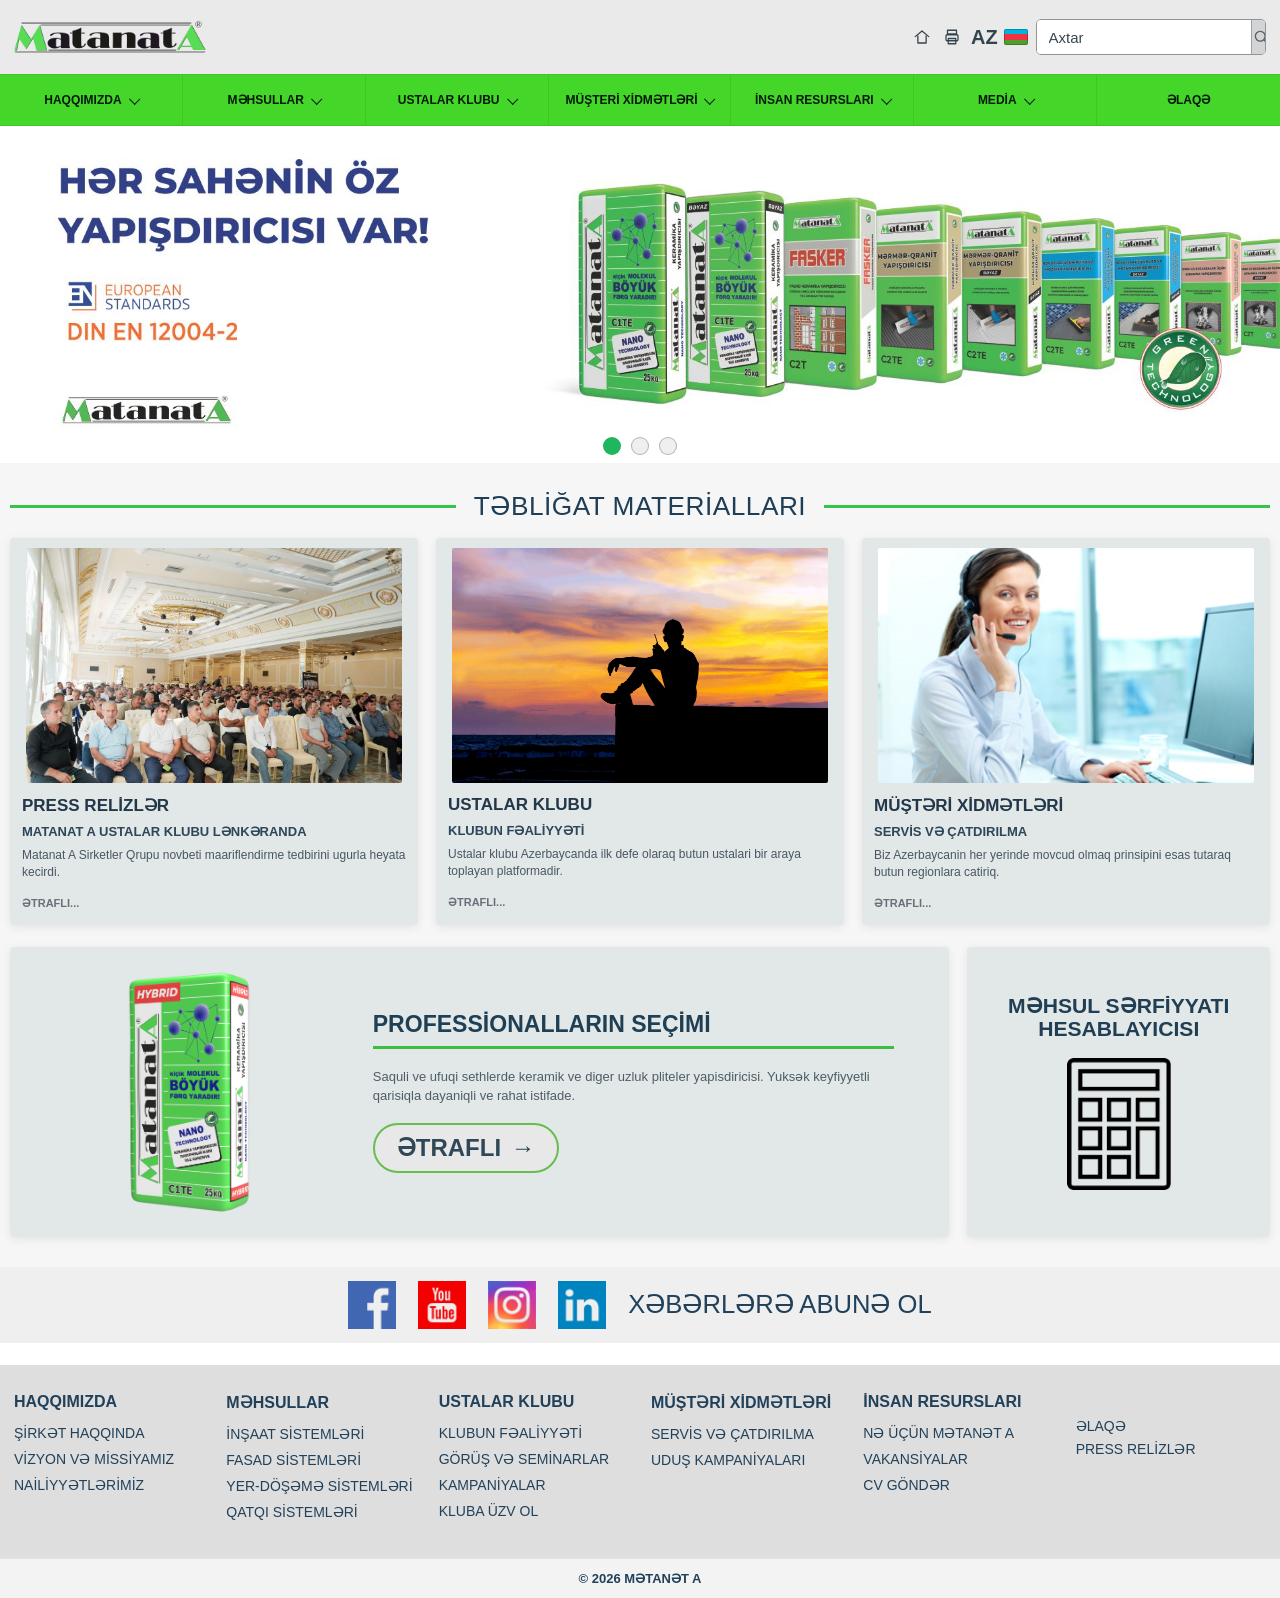
<file: index.html>
<!DOCTYPE html>
<html lang="az">
<head>
    <meta charset="UTF-8">
    <meta name="viewport" content="width=device-width, initial-scale=1.0">
    <title>Matanat A</title>
    <link rel="stylesheet" href="css/style.css">
    <link rel="stylesheet" href="css/footer.css">
</head>
<body>
    <header class="site-header">
        <div class="topbar">
            <a class="brand" href="index.html" aria-label="Matanat ana sehife">
                <img src="assets/images/logo.png" alt="Matanat A logo">
            </a>

            <div class="topbar-tools">
                <button class="icon-btn" type="button" aria-label="Ana sehife">
                    <svg viewBox="0 0 24 24" aria-hidden="true">
                        <path d="M3 11.5L12 4l9 7.5"></path>
                        <path d="M6.5 10.5V20h11V10.5"></path>
                    </svg>
                </button>

                <button class="icon-btn" type="button" aria-label="Printer">
                    <svg viewBox="0 0 24 24" aria-hidden="true">
                        <rect x="6" y="3" width="12" height="5"></rect>
                        <rect x="4" y="9" width="16" height="8" rx="1.5"></rect>
                        <rect x="7" y="14" width="10" height="7"></rect>
                    </svg>
                </button>

                <button class="lang-btn" type="button" aria-label="Dil secimi">
                    <span>AZ</span>
                    <span class="flag-az" aria-hidden="true"></span>
                </button>

                <form class="search" action="#" method="get" role="search">
                    <input type="search" placeholder="Axtar" aria-label="Axtar">
                    <button type="submit" aria-label="Axtaris et">
                        <svg viewBox="0 0 24 24" aria-hidden="true">
                            <circle cx="11" cy="11" r="6.5"></circle>
                            <line x1="16" y1="16" x2="21" y2="21"></line>
                        </svg>
                    </button>
                </form>
            </div>
        </div>

        <button class="nav-toggle" type="button" aria-expanded="false" aria-controls="mainNavList">
            MENU
        </button>

        <nav class="main-nav" aria-label="Esas menyu">
            <ul id="mainNavList" class="main-nav-list">
                <li class="nav-item has-dropdown">
                    <a href="pages/about.html">HAQQIMIZDA <span class="nav-arrow" aria-hidden="true"></span></a>
                    <ul class="dropdown-menu">
                        <li><a href="pages/about.html">Sirket haqqinda</a></li>
                        <li><a href="pages/about.html">Missiya ve vizyon</a></li>
                        <li><a href="pages/about.html">Sertifikatlar</a></li>
                    </ul>
                </li>

                <li class="nav-item has-dropdown">
                    <a href="pages/products.html">MƏHSULLAR <span class="nav-arrow" aria-hidden="true"></span></a>
                    <ul class="dropdown-menu">
                        <li><a href="pages/products.html">Gipskarton</a></li>
                        <li><a href="pages/products.html">Quru qarisiqlar</a></li>
                        <li><a href="pages/products.html">Astar ve boyalar</a></li>
                    </ul>
                </li>

                <li class="nav-item has-dropdown">
                    <a href="#">USTALAR KLUBU <span class="nav-arrow" aria-hidden="true"></span></a>
                    <ul class="dropdown-menu">
                        <li><a href="#">Qeydiyyat</a></li>
                        <li><a href="#">Telimler</a></li>
                        <li><a href="#">Kampaniyalar</a></li>
                    </ul>
                </li>

                <li class="nav-item has-dropdown">
                    <a href="#">MÜŞTERİ XİDMƏTLƏRİ <span class="nav-arrow" aria-hidden="true"></span></a>
                    <ul class="dropdown-menu">
                        <li><a href="#">Sual-cavab</a></li>
                        <li><a href="#">Dilerler</a></li>
                        <li><a href="#">Texniki destek</a></li>
                    </ul>
                </li>

                <li class="nav-item has-dropdown">
                    <a href="#">İNSAN RESURSLARI <span class="nav-arrow" aria-hidden="true"></span></a>
                    <ul class="dropdown-menu">
                        <li><a href="#">Vakansiyalar</a></li>
                        <li><a href="#">CV gonder</a></li>
                    </ul>
                </li>

                <li class="nav-item has-dropdown">
                    <a href="pages/media.html">MEDİA <span class="nav-arrow" aria-hidden="true"></span></a>
                    <ul class="dropdown-menu">
                        <li><a href="pages/media.html">Xeberler</a></li>
                        <li><a href="pages/media.html">Fotoqalereya</a></li>
                        <li><a href="pages/media.html">Videolar</a></li>
                    </ul>
                </li>

                <li class="nav-item">
                    <a href="pages/contact.html">ƏLAQƏ</a>
                </li>
            </ul>
        </nav>
    </header>

    <main>
        <section class="hero-slider" aria-label="Matanat banner slayderi">
            <div class="slide is-active">
                <img src="assets/images/slider1.jpg" alt="Matanat slider 1">
            </div>
            <div class="slide">
                <img src="assets/images/slider2.jpg" alt="Matanat slider 2">
            </div>
            <div class="slide">
                <img src="assets/images/slider3.jpg" alt="Matanat slider 3">
            </div>

            <div class="slider-dots" aria-label="Slayd secimi">
                <button class="dot is-active" type="button" data-slide="0" aria-label="Slayd 1"></button>
                <button class="dot" type="button" data-slide="1" aria-label="Slayd 2"></button>
                <button class="dot" type="button" data-slide="2" aria-label="Slayd 3"></button>
            </div>
        </section>

        <section class="promo-section" aria-label="Tebligat materiallari">
            <div class="section-title-wrap">
                <span class="section-line" aria-hidden="true"></span>
                <h2>TƏBLİĞAT MATERİALLARI</h2>
                <span class="section-line" aria-hidden="true"></span>
            </div>

            <div class="promo-grid">
                <article class="promo-card">
                    <img src="assets/images/news1.jpeg" alt="Press relizler">
                    <div class="promo-card-body">
                        <h3>PRESS RELİZLƏR</h3>
                        <h4>MATANAT A USTALAR KLUBU LƏNKƏRANDA</h4>
                        <p>Matanat A Sirketler Qrupu novbeti maariflendirme tedbirini ugurla heyata kecirdi.</p>
                        <a href="#">ƏTRAFLI...</a>
                    </div>
                </article>

                <article class="promo-card">
                    <img src="assets/images/news2.jpg" alt="Ustalar klubu">
                    <div class="promo-card-body">
                        <h3>USTALAR KLUBU</h3>
                        <h4>KLUBUN FƏALİYYƏTİ</h4>
                        <p>Ustalar klubu Azerbaycanda ilk defe olaraq butun ustalari bir araya toplayan platformadir.</p>
                        <a href="#">ƏTRAFLI...</a>
                    </div>
                </article>

                <article class="promo-card">
                    <img src="assets/images/news3.jpg" alt="Musteri xidmetleri">
                    <div class="promo-card-body">
                        <h3>MÜŞTƏRİ XİDMƏTLƏRİ</h3>
                        <h4>SERVİS VƏ ÇATDIRILMA</h4>
                        <p>Biz Azerbaycanin her yerinde movcud olmaq prinsipini esas tutaraq butun regionlara catiriq.</p>
                        <a href="#">ƏTRAFLI...</a>
                    </div>
                </article>
            </div>

            <div class="feature-grid">
                <article class="feature-card product-feature">
                    <div class="product-image-wrap">
                        <img src="assets/images/products-1.png" alt="Mehsul qablasdirilmasi">
                    </div>

                    <div class="product-content">
                        <h3>PROFESSİONALLARIN SEÇİMİ</h3>
                        <p>Saquli ve ufuqi sethlerde keramik ve diger uzluk pliteler yapisdiricisi. Yuksək keyfiyyetli qarisiqla dayaniqli ve rahat istifade.</p>
                        <a class="feature-btn" href="#">ƏTRAFLI <span aria-hidden="true">→</span></a>
                    </div>
                </article>

                <article class="feature-card calc-feature">
                    <h3>MƏHSUL SƏRFİYYATI HESABLAYICISI</h3>
                    <img src="assets/images/calc.png" alt="Kalkulyator">
                </article>
            </div>
        </section>
    </main>

    <footer class="site-footer" aria-label="Sayt footeri">
        <div class="footer-social-row">
            <div class="footer-social-inner">
                <a href="#" class="social-link" aria-label="Facebook">
                    <img src="assets/images/fb.png" alt="Facebook">
                </a>
                <a href="#" class="social-link" aria-label="YouTube">
                    <img src="assets/images/yt.png" alt="YouTube">
                </a>
                <a href="#" class="social-link" aria-label="Instagram">
                    <img src="assets/images/insta.png" alt="Instagram">
                </a>
                <a href="#" class="social-link" aria-label="LinkedIn">
                    <img src="assets/images/linkedin.png" alt="LinkedIn">
                </a>
                <a href="#" class="footer-subscribe">XƏBƏRLƏRƏ ABUNƏ OL</a>
            </div>
        </div>

        <div class="footer-divider" aria-hidden="true"></div>

        <div class="footer-menu-wrap">
            <div class="footer-menu-grid">
                <div class="footer-col">
                    <h3>HAQQIMIZDA</h3>
                    <a href="#">ŞİRKƏT HAQQINDA</a>
                    <a href="#">VİZYON VƏ MİSSİYAMIZ</a>
                    <a href="#">NAİLİYYƏTLƏRİMİZ</a>
                </div>

                <div class="footer-col">
                    <h3>MƏHSULLAR</h3>
                    <a href="#">İNŞAAT SİSTEMLƏRİ</a>
                    <a href="#">FASAD SİSTEMLƏRİ</a>
                    <a href="#">YER-DÖŞƏMƏ SİSTEMLƏRİ</a>
                    <a href="#">QATQI SİSTEMLƏRİ</a>
                </div>

                <div class="footer-col">
                    <h3>USTALAR KLUBU</h3>
                    <a href="#">KLUBUN FƏALİYYƏTİ</a>
                    <a href="#">GÖRÜŞ VƏ SEMİNARLAR</a>
                    <a href="#">KAMPANİYALAR</a>
                    <a href="#">KLUBA ÜZV OL</a>
                </div>

                <div class="footer-col">
                    <h3>MÜŞTƏRİ XİDMƏTLƏRİ</h3>
                    <a href="#">SERVİS VƏ ÇATDIRILMA</a>
                    <a href="#">UDUŞ KAMPANİYALARI</a>
                </div>

                <div class="footer-col">
                    <h3>İNSAN RESURSLARI</h3>
                    <a href="#">NƏ ÜÇÜN MƏTANƏT A</a>
                    <a href="#">VAKANSİYALAR</a>
                    <a href="#">CV GÖNDƏR</a>
                </div>

                <div class="footer-col footer-col-short">
                    <a href="#">ƏLAQƏ</a>
                    <a href="#">PRESS RELİZLƏR</a>
                </div>
            </div>
        </div>

        <div class="footer-bottom">
            <p>© 2026 MƏTANƏT A</p>
        </div>
    </footer>

    <script src="js/nav.js"></script>
    <script src="js/slider.js"></script>
</body>
</html>
</file>
<file: css/style.css>
@import url("./base.css");
@import url("./header-nav.css");
@import url("./slider.css");
@import url("./promo.css");
</file>
<file: css/footer.css>
.site-footer {
	margin-top: 28px;
	background: #dedede;
	color: #1f3f57;
}

.footer-social-row {
	background: #efefef;
	padding: 14px 12px;
}

.footer-social-inner {
	max-width: 1280px;
	margin: 0 auto;
	display: flex;
	align-items: center;
	justify-content: center;
	gap: 22px;
	flex-wrap: wrap;
}

.social-link {
	display: inline-flex;
	align-items: center;
	justify-content: center;
	transition: transform 170ms ease, opacity 170ms ease;
}

.social-link img {
	width: 48px;
	height: 48px;
	object-fit: contain;
	display: block;
}

.social-link:hover {
	transform: translateY(-2px) scale(1.04);
	opacity: 0.88;
}

.footer-subscribe {
	text-decoration: none;
	color: #21415a;
	font-size: clamp(22px, 2vw, 40px);
	font-weight: 500;
	line-height: 1;
	transition: color 170ms ease;
}

.footer-subscribe:hover {
	color: #2d5675;
}

.footer-divider {
	height: 22px;
	background: #ffffff;
}

.footer-menu-wrap {
	max-width: 1280px;
	margin: 0 auto;
	padding: 28px 14px 36px;
}

.footer-menu-grid {
	display: grid;
	grid-template-columns: repeat(6, minmax(120px, 1fr));
	gap: 22px;
}

.footer-col {
	display: flex;
	flex-direction: column;
	gap: 7px;
}

.footer-col h3 {
	margin: 0 0 6px;
	font-size: clamp(16px, 1.05vw, 20px);
	font-weight: 700;
	color: #21415a;
}

.footer-col a {
	text-decoration: none;
	font-size: clamp(14px, 0.95vw, 19px);
	font-weight: 500;
	line-height: 1.35;
	color: #21415a;
	text-underline-offset: 4px;
	text-decoration-thickness: 1px;
	transition: color 150ms ease, text-decoration-color 150ms ease;
}

.footer-col a:hover,
.footer-col a:focus-visible {
	color: #2f6285;
	text-decoration: underline;
	text-decoration-color: currentColor;
}

.footer-col-short {
	padding-top: clamp(24px, 1.7vw, 34px);
	gap: 4px;
}

.footer-bottom {
	border-top: 1px solid rgba(0, 0, 0, 0.06);
	background: #f3f3f3;
	padding: 12px 10px;
	text-align: center;
}

.footer-bottom p {
	margin: 0;
	font-size: clamp(13px, 0.9vw, 17px);
	font-weight: 700;
	color: #21415a;
}

@media (max-width: 900px) {
	.footer-social-inner {
		gap: 14px;
	}

	.social-link img {
		width: 40px;
		height: 40px;
	}

	.footer-subscribe {
		font-size: clamp(20px, 4.2vw, 30px);
	}

	.footer-menu-grid {
		grid-template-columns: repeat(3, minmax(140px, 1fr));
		row-gap: 20px;
	}

	.footer-col-short {
		padding-top: 0;
	}
}

@media (max-width: 560px) {
	.footer-social-row {
		padding: 10px;
	}

	.footer-social-inner {
		gap: 9px;
	}

	.social-link img {
		width: 32px;
		height: 32px;
	}

	.footer-subscribe {
		width: 100%;
		text-align: center;
		font-size: 20px;
	}

	.footer-divider {
		height: 12px;
	}

	.footer-menu-wrap {
		padding: 16px 10px 22px;
	}

	.footer-menu-grid {
		grid-template-columns: 1fr;
		gap: 14px;
	}

	.footer-col h3 {
		font-size: 16px;
		margin-bottom: 2px;
	}

	.footer-col a {
		font-size: 14px;
	}
}
</file>
